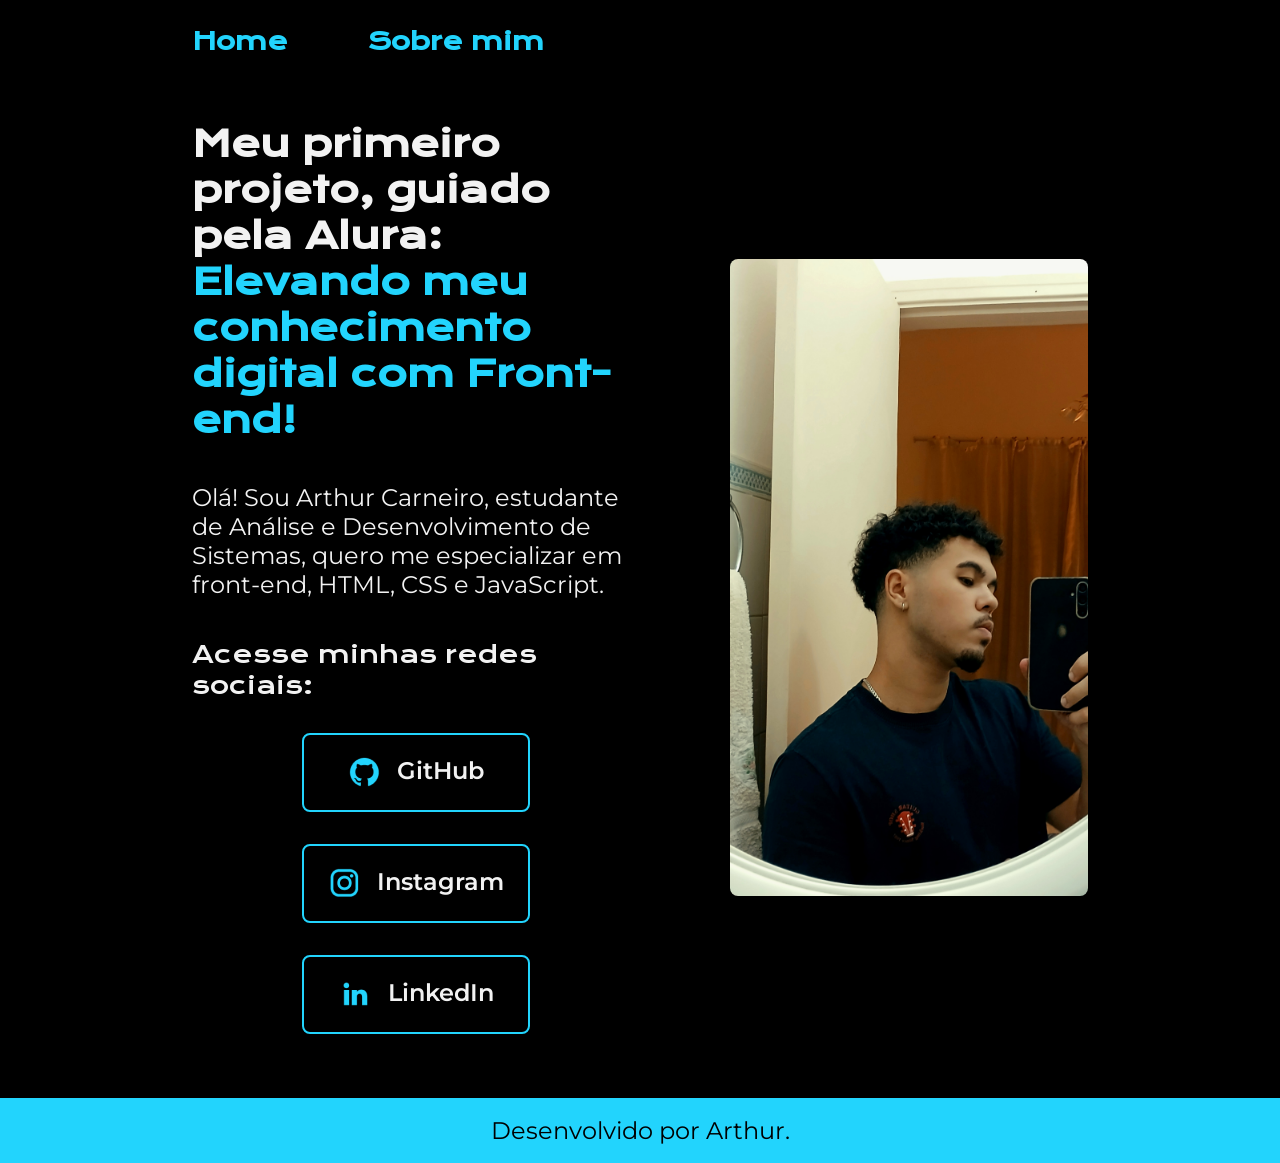
<file: index.html>
<!DOCTYPE html>
<html lang="pt-br">
<head>
    <meta charset="UTF-8">
    <meta http-equiv="X-UA-Compatible" content="IE=edge">
    <meta name="viewport" content="width=device-width, initial-scale=1.0">
    <title>links-do-arthurcm</title>
    <link rel="stylesheet" href="./styles/style.css">
</head>
<body>
    <header class="cabecalho">
        <nav class="cabecalho__menu">
            <a class="cabecalho__menu__link" href="./index.html">Home</a>
            <a class="cabecalho__menu__link" href="./about.html">Sobre mim</a>
        </nav>
    </header>    
    <main class="apresentacao">
        <section class="apresentacao__conteudo">
            <h1 class="apresentacao__conteudo__titulo">Meu primeiro projeto, guiado pela Alura: <strong class="destaque-titulo">Elevando meu conhecimento digital com Front-end!</strong></h1>
            <p class="apresentacao__conteudo__texto">Olá! Sou Arthur Carneiro, estudante de Análise e Desenvolvimento de Sistemas, quero me especializar em front-end, HTML, CSS e JavaScript.</p>
            <div class="apresentacao__links">
                 <h2 class="apresentacao__links__subtitulo">Acesse minhas redes sociais:</h2>
                 <a class="apresentacao__links__navegacao" href="https://github.com/ArthurCarneiro16">
                    <img src="./assets/github.png" alt="Logo do GitHub">GitHub
                </a>
                 <a class="apresentacao__links__navegacao" href="https://instagram.com/arthur._.cm_">
                    <img src="./assets/instagram.png" alt="Logo do Instagram">Instagram
                </a>
                 <a class="apresentacao__links__navegacao" href="https://www.linkedin.com/in/arthur-carneiro-2b019a375">
                    <img src="./assets/linkedin.png" alt="Logo do LinkedIn">LinkedIn
                </a>
            </div>
        </section>
        <img class="apresentacao__imagem" src="./assets/Foto de Perfil.png" alt="Eu mesmo">
    </main>
    <footer class="rodape"><p>Desenvolvido por Arthur.</p></footer>
</body>
</html>
</file>
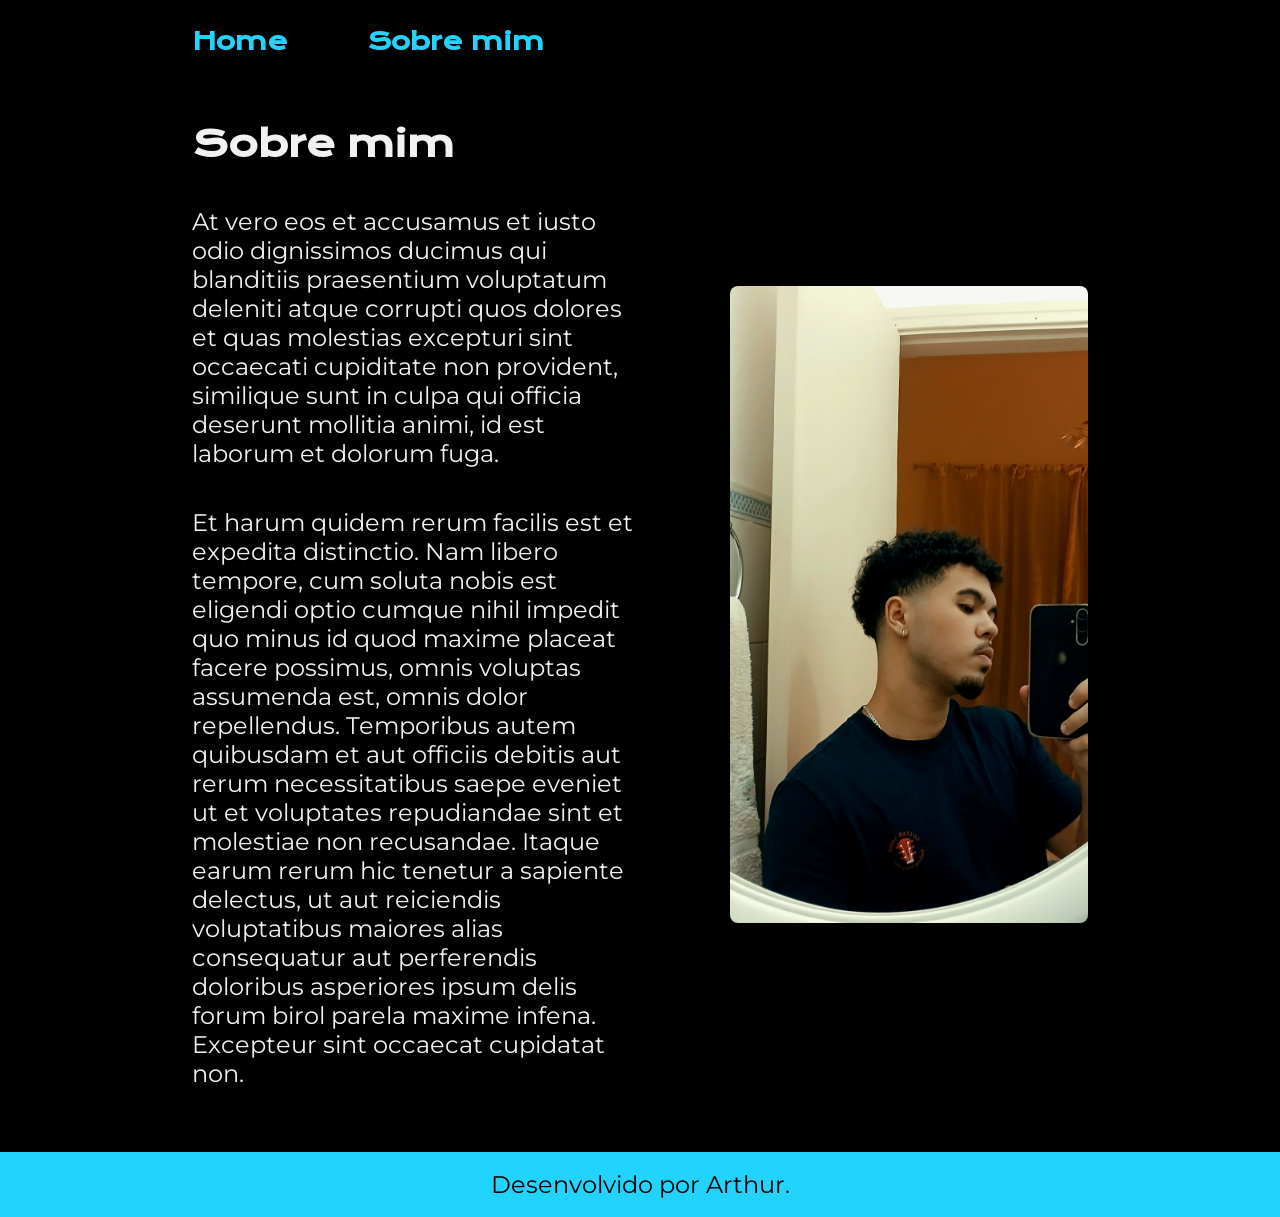
<file: about.html>
<!DOCTYPE html>
<html lang="pt-br">
<head>
    <meta charset="UTF-8">
    <meta name="viewport" content="width=device-width, initial-scale=1.0">
    <title>about</title>
    <link rel="stylesheet" href="./styles/style.css">
</head>
<body>
    <header class="cabecalho">
        <nav class="cabecalho__menu">
            <a class="cabecalho__menu__link" href="./index.html">Home</a>
            <a class="cabecalho__menu__link" href="./about.html">Sobre mim</a>
        </nav>
    </header> 
    <main class="apresentacao">
        <section class="apresentacao__conteudo">
            <h1 class="apresentacao__conteudo__titulo">Sobre mim</h1>
            <p class="apresentacao__conteudo__texto">At vero eos et accusamus et iusto odio dignissimos ducimus qui blanditiis praesentium voluptatum deleniti atque corrupti quos dolores et quas molestias excepturi sint occaecati cupiditate non provident, similique sunt in culpa qui officia deserunt mollitia animi, id est laborum et dolorum fuga.</p>
            <p class="apresentacao__conteudo__texto">Et harum quidem rerum facilis est et expedita distinctio. Nam libero tempore, cum soluta nobis est eligendi optio cumque nihil impedit quo minus id quod maxime placeat facere possimus, omnis voluptas assumenda est, omnis dolor repellendus. Temporibus autem quibusdam et aut officiis debitis aut rerum necessitatibus saepe eveniet ut et voluptates repudiandae sint et molestiae non recusandae. Itaque earum rerum hic tenetur a sapiente delectus, ut aut reiciendis voluptatibus maiores alias consequatur aut perferendis doloribus asperiores ipsum delis forum birol parela maxime infena. Excepteur sint occaecat cupidatat non.</p>
        </section>
        <img class="apresentacao__imagem" src="./assets/Foto de Perfil.png" alt="Eu mesmo">
    </main>
    <footer class="rodape"><p>Desenvolvido por Arthur.</p></footer>
</body>
</html>
</file>
<file: styles/style.css>
@import url('https://fonts.googleapis.com/css2?family=Krona+One&family=Montserrat:wght@400;600&display=swap');
:root {
    --cor-primaria: #000000;
    --cor-secundaria: #f2f2f2;
    --cor-terciaria: #22d4fd;
    --cor-hover: #272727;
    

    --fonte-primaria: 'Krona One', sans-serif;
    --fonte-secundaria: 'Montserrat', sans-serif;
}

* {
    margin: 0;
    padding: 0;
}
body {
    box-sizing: border-box;
    background-color: var(--cor-primaria);
    color: var(--cor-secundaria);
}



.cabecalho {
    padding: 2% 0% 0% 15%;
}
.cabecalho__menu {
    display: flex;
    gap: 80px;
}
.cabecalho__menu__link{
    color: var(--cor-terciaria);
    font-family: var(--fonte-primaria);
    font-size: 1.5rem;
    font-weight: 600;
    text-decoration: none;
}



.apresentacao {
    padding:5% 15%;
    display: flex;
    align-items: center;
    justify-content: space-between;
    gap: 16px;
}
.apresentacao__imagem {
    width: 40%;
    border-radius: 8px;
}
.apresentacao__conteudo {
    width: 50%;
    display: flex;
    flex-direction: column;
    gap: 40px;
}
.apresentacao__conteudo__titulo{
    font-size: 2.25rem;
    font-family: var(--fonte-primaria)
}
.destaque-titulo {
    color: var(--cor-terciaria);
}
.apresentacao__conteudo__texto{
    font-size: 1.5rem;
    font-family: var(--fonte-secundaria);  
}



.apresentacao__links__subtitulo{
    font-family: var(--fonte-primaria);
    font-weight: 400;
    font-size: 1.5rem;
}
.apresentacao__links{
    display: flex;
    flex-direction: column;
    justify-content: space-between;
    gap: 32px;
    align-items: center;
}
.apresentacao__links__navegacao{
    color: var(--cor-secundaria);
    display:flex;
    gap: 16px;
    justify-content: center;
    width:  50%;
    text-align: center;
    border-radius: 8px;
    border: 2px solid var(--cor-terciaria);
    font-size: 1.5rem;
    padding: 21.5px 0px;
    text-decoration: none;
    font-family: var(--fonte-secundaria);
    font-weight: 600;
}
.apresentacao__links__navegacao :hover{
    background-color: var(--cor-hover);
}
.rodape{
    background-color: var(--cor-terciaria);
    color: var(--cor-primaria);
    padding: 18px;
    text-align: center;
    font-family: var(--fonte-secundaria);
    font-size: 1.5rem;
    font-weight: 400;
}



@media (max-width:1200px){
    .cabecalho {
        padding: 10%;
    }   
    .cabecalho__menu {
        justify-content: center;
    }
    .apresentacao {
        flex-direction: column-reverse;
        padding: 5%;
    }
    .apresentacao__conteudo {
        width: auto;
    }
}
</file>
